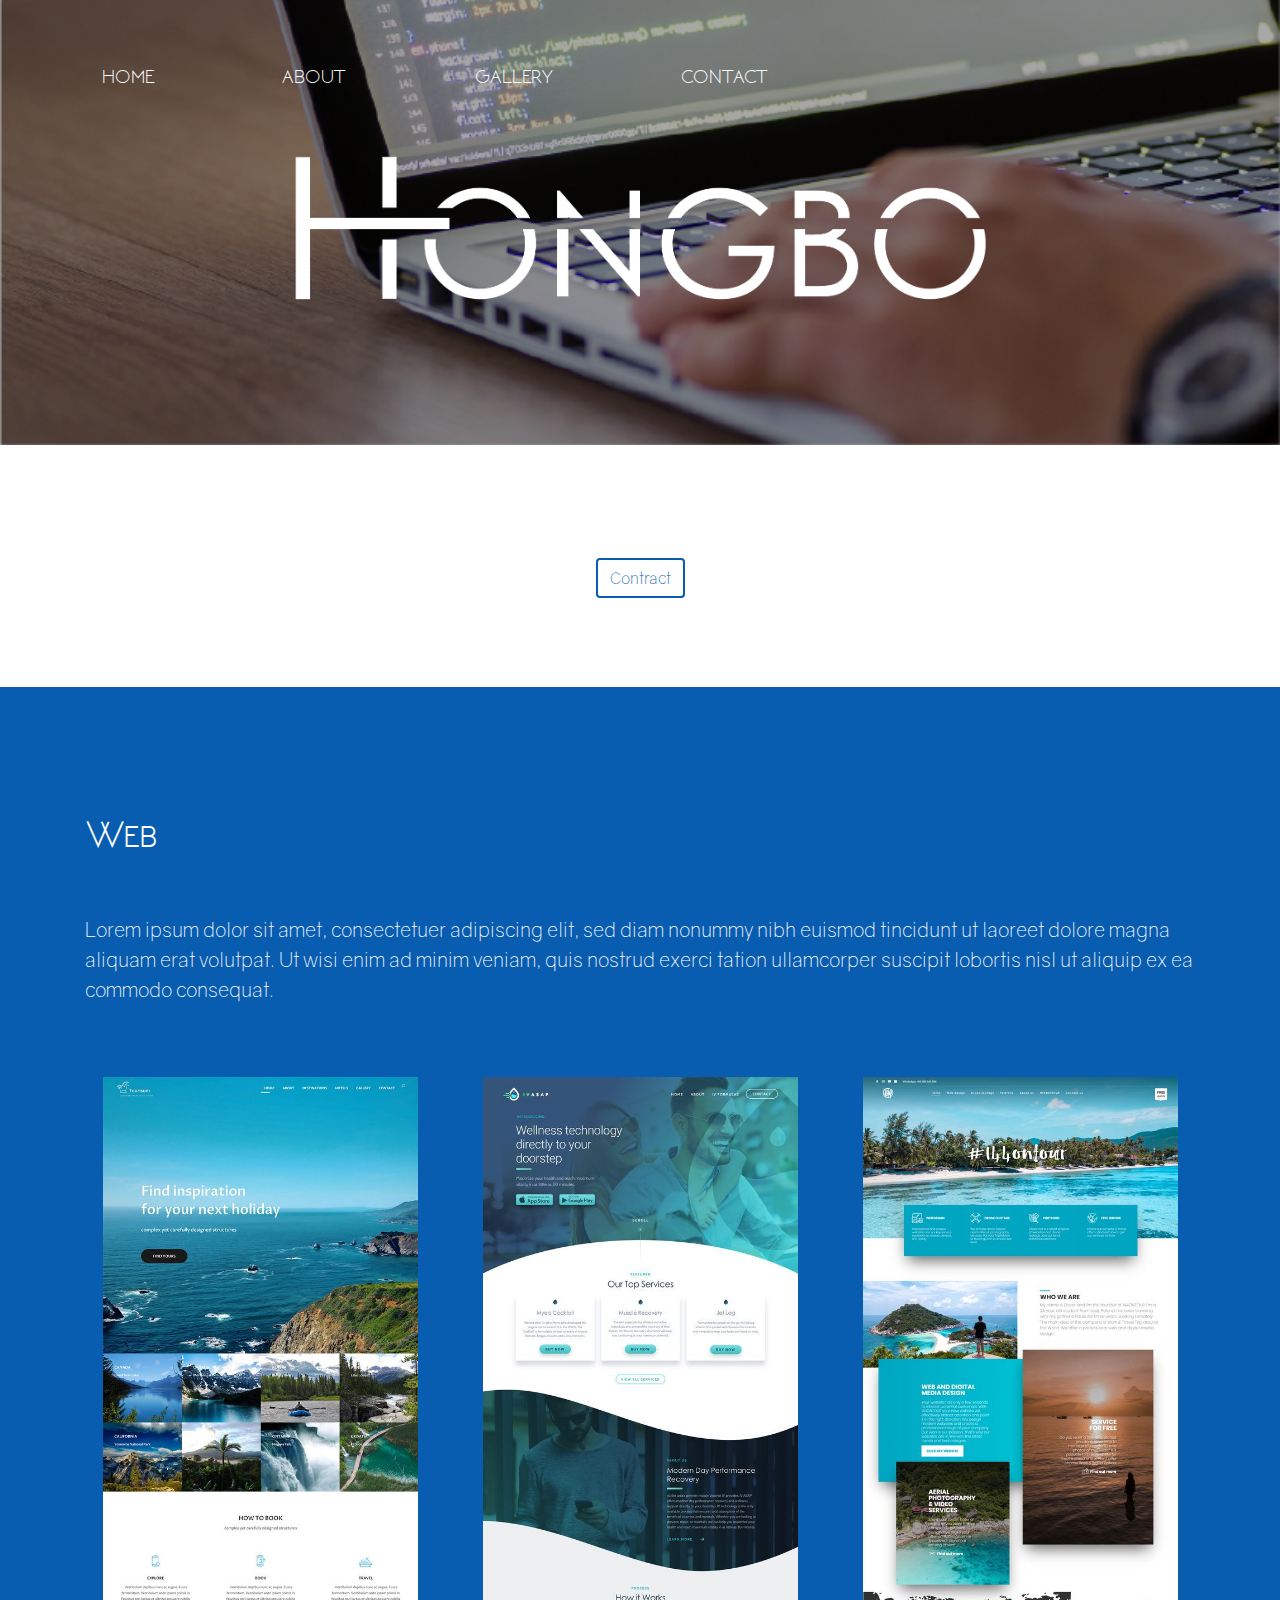
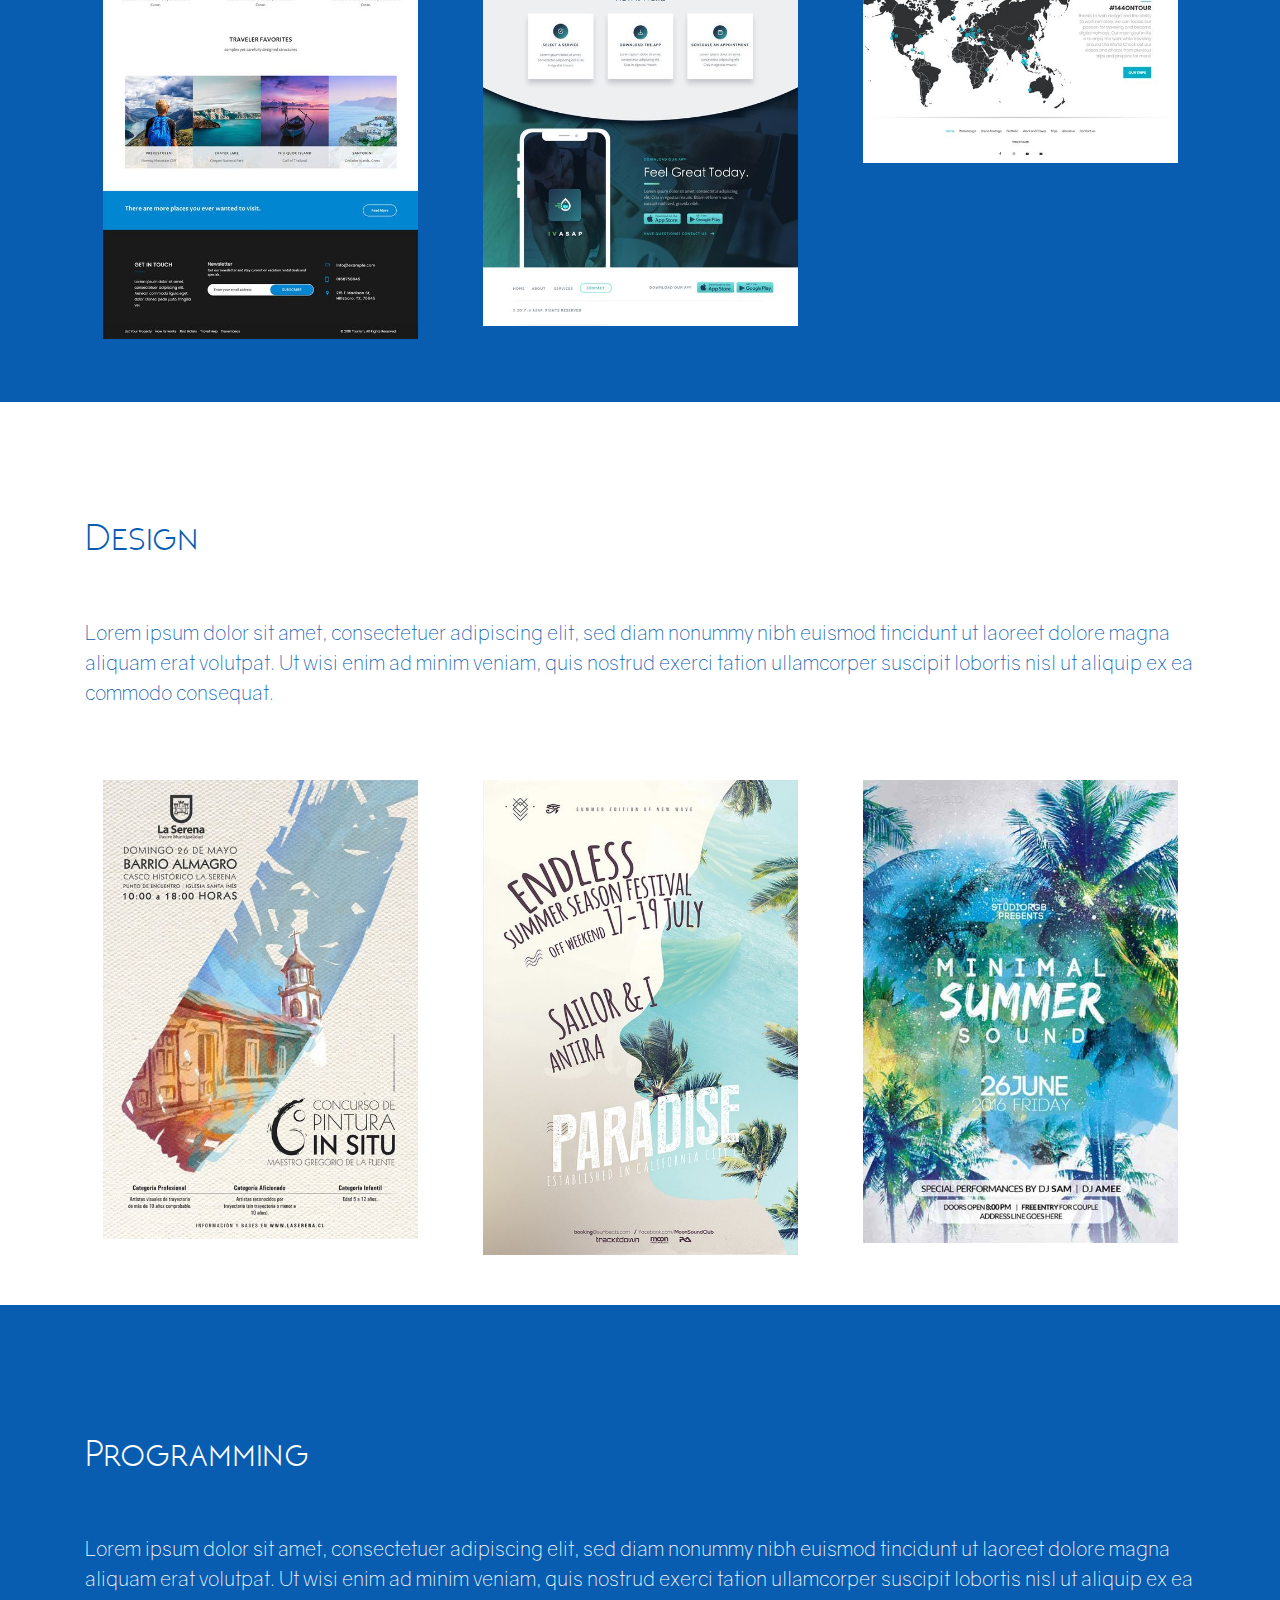
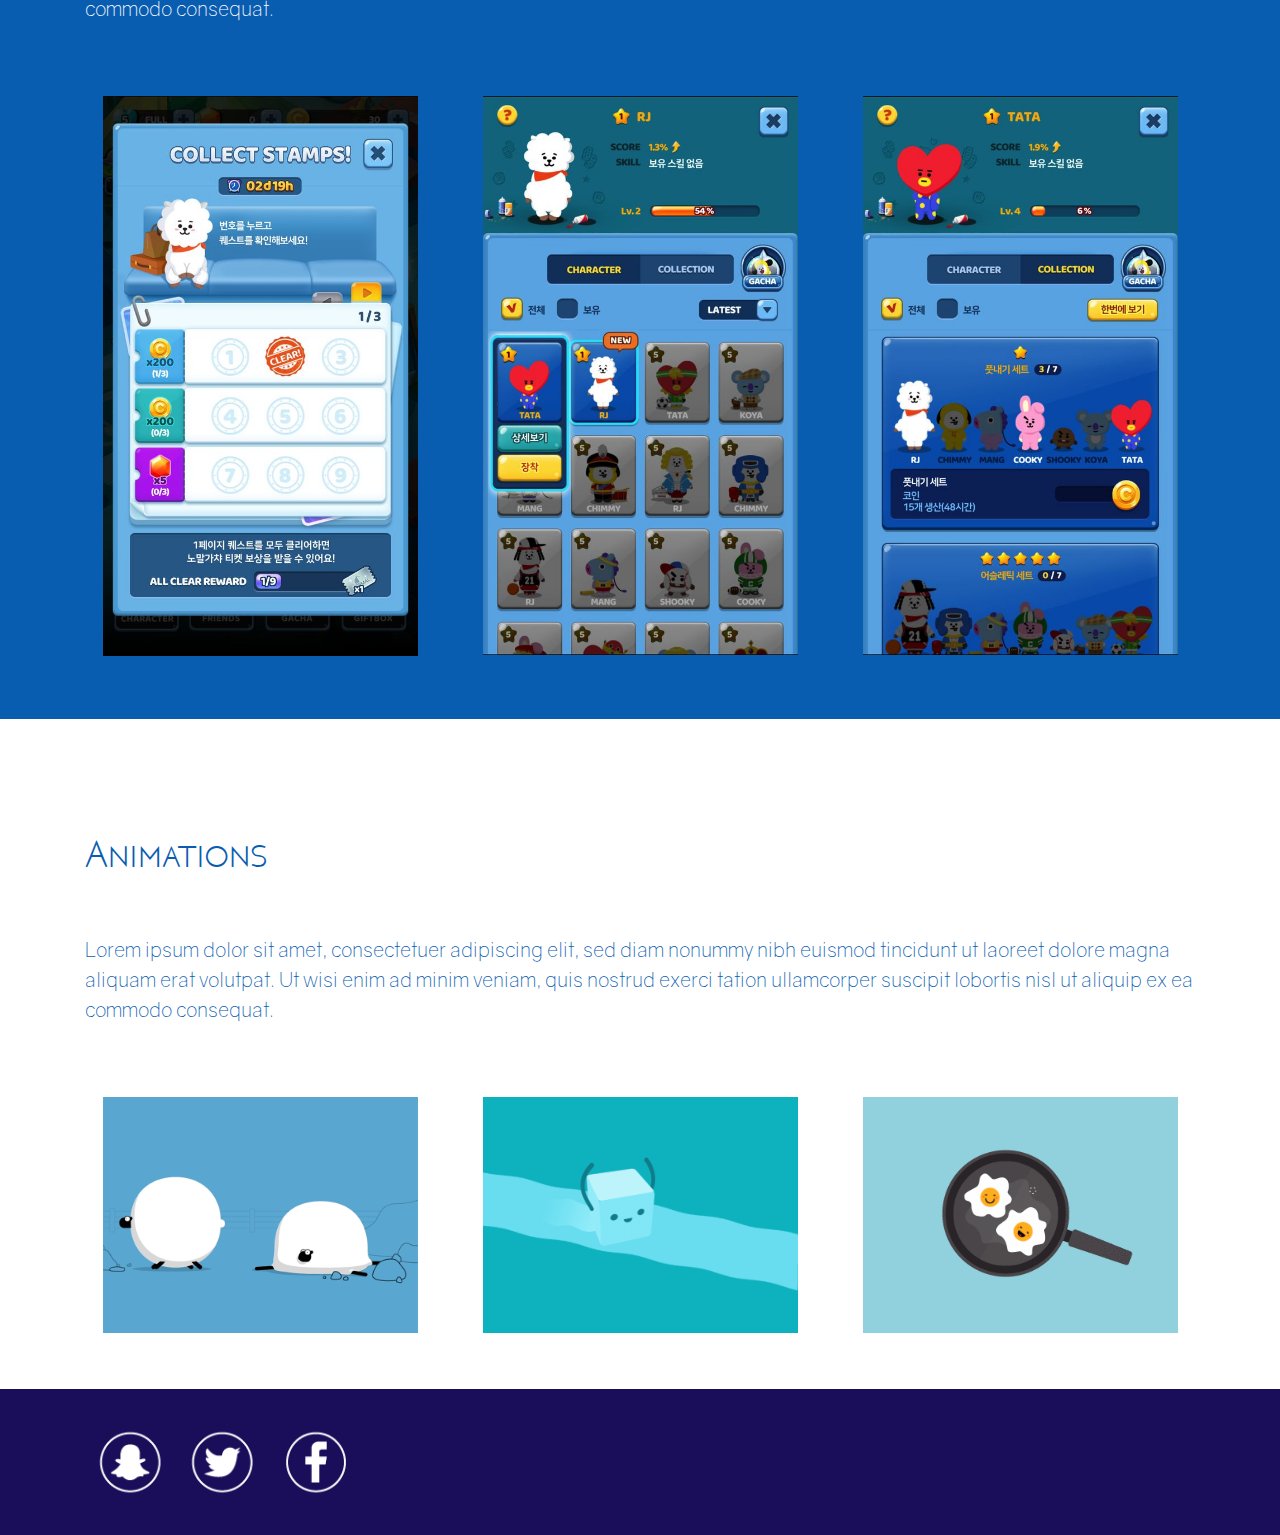
<file: img/index.html>
<!DOCTYPE html>
<html lang="en">

<head>
    <meta charset="UTF-8">
    <title>Hongbo-Home</title>
    <meta name="viewport" content="width=device-width,initial-scale=1,shrink-to-fit=no">
    <link href="https://maxcdn.bootstrapcdn.com/bootstrap/4.0.0/css/bootstrap.min.css" rel="stylesheet">
    <link rel="stylesheet" type="text/css" href="style.css" />

</head>


<body>
    <header>
        <div class="menu">
            <ul>
                <a href="index.html">
                    <li class="zoom">HOME</li>
                </a>
                <a href="about.html">
                    <li class="zoom">ABOUT</li>
                </a>
                <a href="gallery.html">
                    <li class="zoom">GALLERY</li>
                </a>
                <a href="contact.html">
                    <li class="zoom">CONTACT</li>
                </a>
            </ul>
            <img class="img-fluid headerIMG " src="img/header.png">
            <center><img id="logo" class="fadeIn2 " src="img/logo.png"></center>
        </div>

        <div class="menuresponsive ">

            <nav id="mynav" class="navbar navbar-expand-lg navbar-dark fixed-top background-header ">
                <div class="container pt-2 pb-2 ">
                    <button id="boton-menu" class="navbar-toggler" onclick="efectobluir()" style="margin-top: 0;    margin-right: 7%;" type="button" data-toggle="collapse" data-target="#navbarSupportedContent" aria-controls="navbarSupportedContent" aria-expanded="false"
                        aria-label="Toggle navigation">
                            <span class="navbar-toggler-icon"></span>
                    </button>

                    <div class="display navbar-collapse opacit fondonav" id="nav-contact">
                        <ul id="nav" class="navbar-nav ml-auto">
                            <li id="navitem" class="nav-item mr-2">
                                <a href="index.html" class="lightblue">HOME</a>
                            </li>
                            <li class="nav-item mr-2 ">
                                <a href="about.html" class="lightblue">ABOUT</a>
                            </li>

                            <li class="nav-item mr-2">
                                <a href="gallery.html" class="lightblue">GALLERY</a>
                            </li>
                            <li class="nav-item mr-2">
                                <a href="contact.html" class="lightblue">CONTACT</a>
                            </li>
                        </ul>
                    </div>
                </div>
            </nav>

            <img class="img-fluid headerIMG " id="contenido-pagina" src="img/header.png">
            <center><img id="logo" class="fadeIn2 logo" src="img/logo.png"></center>
        </div>

    </header>
    <div id="contenido-pagina2">
        <div class="container stretchRight">
            <center><input type="submit" class="btn send2" value="Contract" onclick="location='attractions.html'" /></center>
        </div>

        <div class="blueSeccions stretchLeft">
            <div class=" container ">
                <h1>Web</h1>
                <p>Lorem ipsum dolor sit amet, consectetuer adipiscing elit, sed diam nonummy nibh euismod tincidunt ut laoreet dolore magna aliquam erat volutpat. Ut wisi enim ad minim veniam, quis nostrud exerci tation ullamcorper suscipit lobortis nisl
                    ut aliquip ex ea commodo consequat. </p>
                <div class="row images">
                    <div class="col-md-4 col-xs-6"><img class="sizeimages zoom" src="img/4.jpg"></div>
                    <div class="col-md-4 col-xs-6"><img class="sizeimages zoom" src="img/5.jpg"></div>
                    <div class="col-md-4 col-xs-6"><img class="sizeimages zoom" src="img/6.jpg"></div>
                </div>
            </div>
        </div>

        <div class="container stretchRight">
            <h1>Design</h1>
            <p>Lorem ipsum dolor sit amet, consectetuer adipiscing elit, sed diam nonummy nibh euismod tincidunt ut laoreet dolore magna aliquam erat volutpat. Ut wisi enim ad minim veniam, quis nostrud exerci tation ullamcorper suscipit lobortis nisl ut
                aliquip ex ea commodo consequat. </p>
            <div class="row images">
                <div class="col-md-4 col-xs-6"><img class="sizeimages zoom" src="img/1.jpg"></div>
                <div class="col-md-4 col-xs-6"><img class="sizeimages zoom" src="img/2.jpg"></div>
                <div class="col-md-4 col-xs-6"><img class="sizeimages zoom" src="img/3.jpg"></div>
            </div>
        </div>

        <div class="blueSeccions stretchLeft">
            <div class="container">
                <h1>Programming</h1>
                <p>Lorem ipsum dolor sit amet, consectetuer adipiscing elit, sed diam nonummy nibh euismod tincidunt ut laoreet dolore magna aliquam erat volutpat. Ut wisi enim ad minim veniam, quis nostrud exerci tation ullamcorper suscipit lobortis nisl
                    ut aliquip ex ea commodo consequat. </p>
                <div class="row images">
                    <div class="col-md-4 col-xs-6"><img class="sizeimages zoom" src="img/10.jpg"></div>
                    <div class="col-md-4 col-xs-6"><img class="sizeimages zoom" src="img/11.jpg"></div>
                    <div class="col-md-4 col-xs-6"><img class="sizeimages zoom" src="img/12.jpg"></div>
                </div>
            </div>
        </div>

        <div class="container images stretchRight">
            <h1>Animations</h1>
            <p>Lorem ipsum dolor sit amet, consectetuer adipiscing elit, sed diam nonummy nibh euismod tincidunt ut laoreet dolore magna aliquam erat volutpat. Ut wisi enim ad minim veniam, quis nostrud exerci tation ullamcorper suscipit lobortis nisl ut
                aliquip ex ea commodo consequat. </p>
            <div class="row images">
                <div class="col-md-4 col-xs-6"><img class="sizeimages zoom" src="img/7.gif"></div>
                <div class="col-md-4 col-xs-6"><img class="sizeimages zoom" src="img/8.gif"></div>
                <div class="col-md-4 col-xs-6"><img class="sizeimages zoom" src="img/9.gif"></div>
            </div>
        </div>

        <footer class="stretchLeft">
            <div class="container">
                <a href="https://www.snapchat.com/l/es/"><img class="sizeIcons" src="img/snap.png"></a>
                <a href="https://twitter.com/login?lang=es"><img class="sizeIcons" src="img/twitter.png"></a>
                <a href="https://www.facebook.com/"><img class="sizeIcons" src="img/facebook.png"></a>
            </div>
        </footer>
    </div>
    <script src="js/jquery-3.3.1.min.js"></script>
    <script src="js/prueba.js"></script>
</body>

</html>
</file>
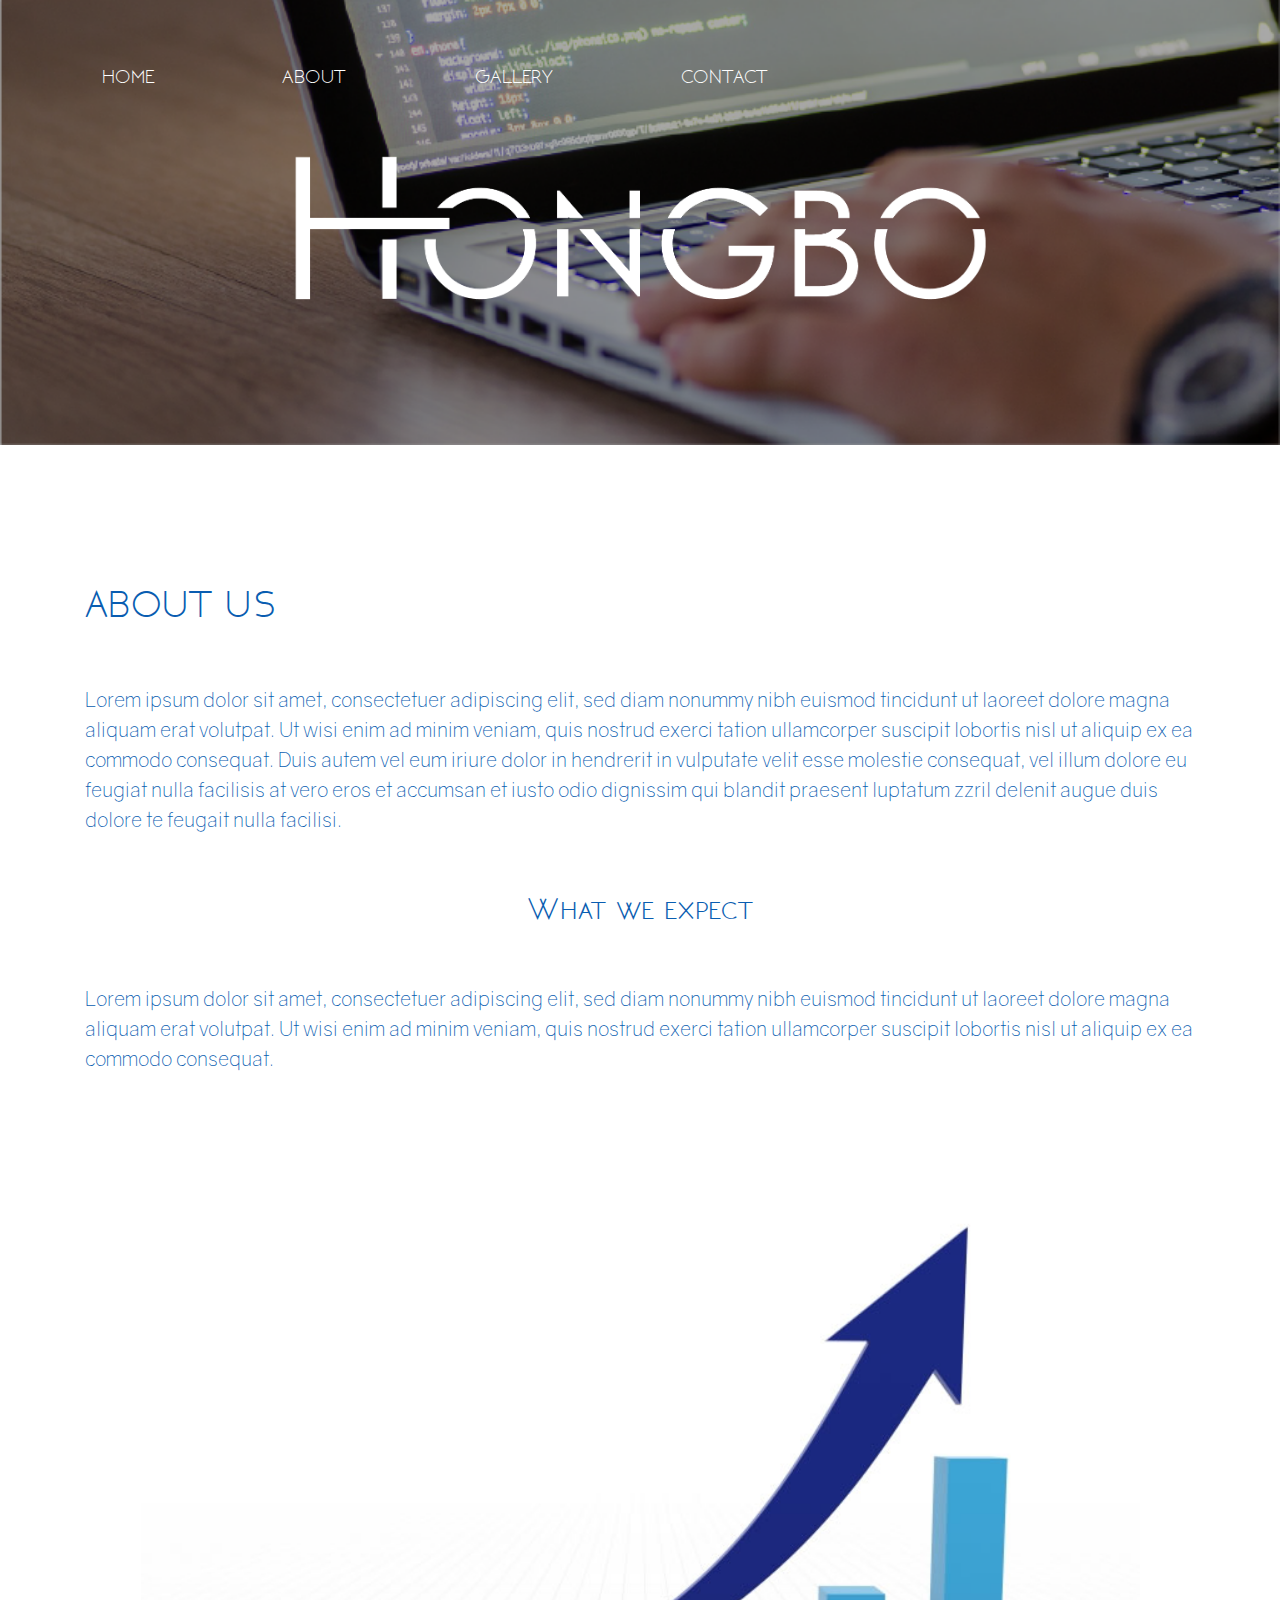
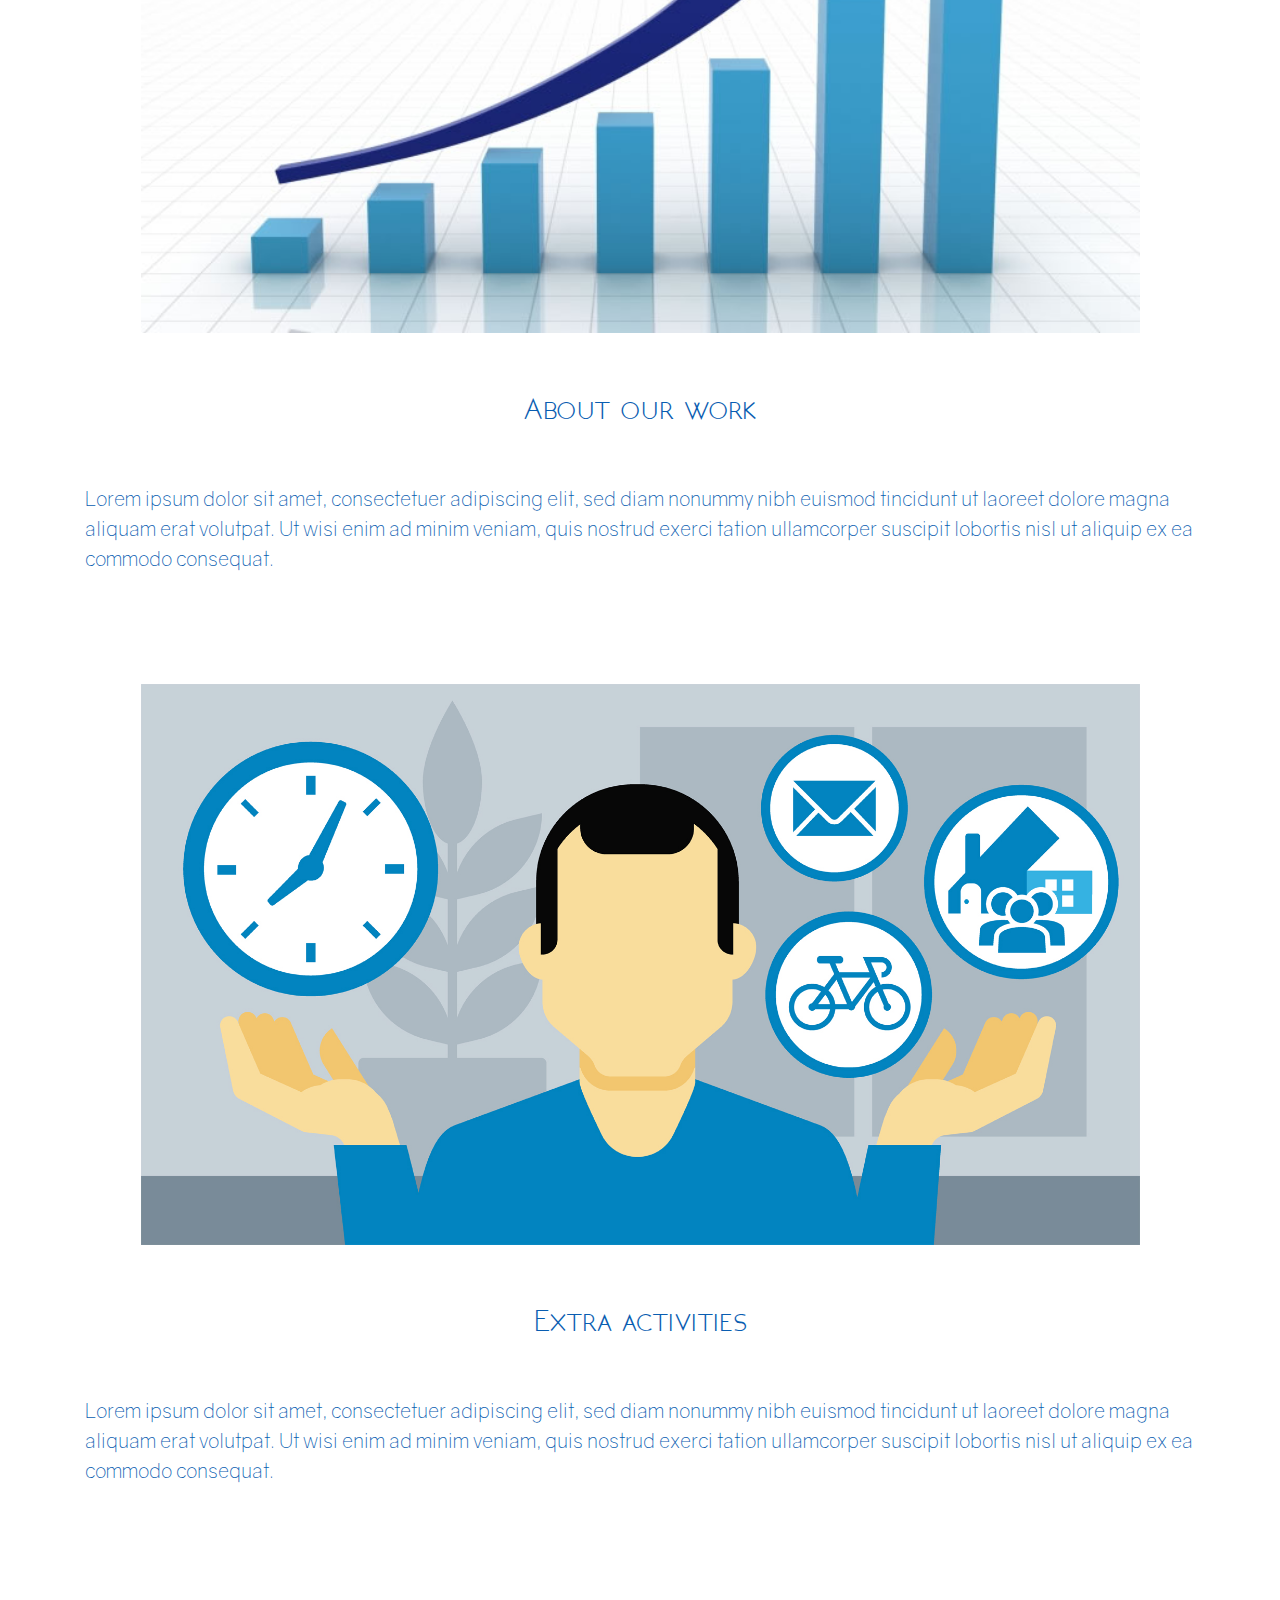
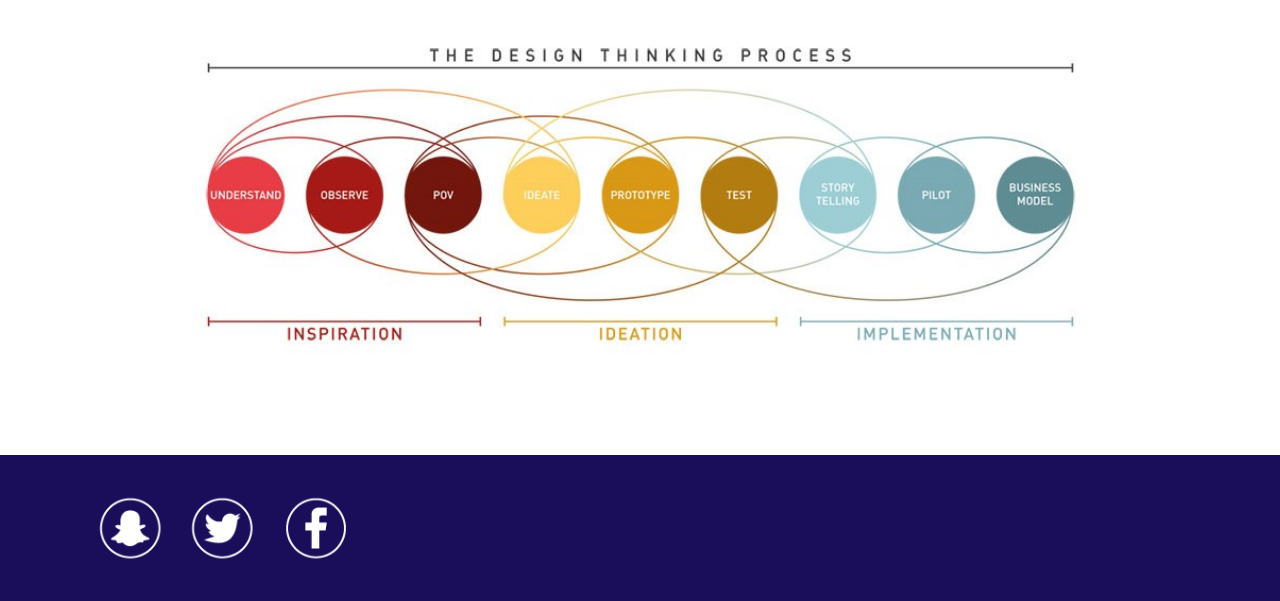
<file: about.html>
<!DOCTYPE html>
<html lang="en">

<head>
    <meta charset="UTF-8">
    <title>Hongbo-About</title>
    <meta name="viewport" content="width=device-width,initial-scale=1,shrink-to-fit=no">
    <link href="https://maxcdn.bootstrapcdn.com/bootstrap/4.0.0/css/bootstrap.min.css" rel="stylesheet">
    <link rel="stylesheet" href="style.css" />

</head>

<body>

    <header>
        <div class="menu">
            <ul>
                <a href="index.html">
                    <li class="zoom">HOME</li>
                </a>
                <a href="about.html">
                    <li class="zoom">ABOUT</li>
                </a>
                <a href="gallery.html">
                    <li class="zoom">GALLERY</li>
                </a>
                <a href="contact.html">
                    <li class="zoom">CONTACT</li>
                </a>
            </ul>
            <img class="img-fluid headerIMG " src="img/header.png">
            <center><img id="logo" class="fadeIn2 " src="img/logo.png"></center>
        </div>

        <div class="menuresponsive">

            <nav id="mynav" class="navbar navbar-expand-lg navbar-dark fixed-top background-header ">
                <div class="container pt-2 pb-2 ">
                    <button id="boton-menu" class="navbar-toggler" onclick="efectobluir()" style="margin-top: 0;    margin-right: 7%;" type="button" data-toggle="collapse" data-target="#navbarSupportedContent" aria-controls="navbarSupportedContent" aria-expanded="false">
                                    <span class="navbar-toggler-icon"></span>
                            </button>

                    <div class="display navbar-collapse  fondonav" id="nav-contact">
                        <ul id="nav" class="navbar-nav ml-auto">
                            <li id="navitem" class="nav-item mr-2">
                                <a href="index.html" class="lightblue">HOME</a>
                            </li>
                            <li class="nav-item mr-2 ">
                                <a href="about.html" class="lightblue">ABOUT</a>
                            </li>

                            <li class="nav-item mr-2">
                                <a href="gallery.html" class="lightblue">GALLERY</a>
                            </li>
                            <li class="nav-item mr-2">
                                <a href="contact.html" class="lightblue">CONTACT</a>
                            </li>
                        </ul>
                    </div>
                </div>
            </nav>
            <img class="img-fluid headerIMG " id="contenido-pagina" src="img/header.png">
            <center><img id="logo" class="logo fadeIn2" src="img/logo.png"></center>
        </div>

    </header>

    <div id="contenido-pagina2">
        <div class="container">
            <h1>ABOUT US</h1>
            <p>Lorem ipsum dolor sit amet, consectetuer adipiscing elit, sed diam nonummy nibh euismod tincidunt ut laoreet dolore magna aliquam erat volutpat. Ut wisi enim ad minim veniam, quis nostrud exerci tation ullamcorper suscipit lobortis nisl ut
                aliquip ex ea commodo consequat. Duis autem vel eum iriure dolor in hendrerit in vulputate velit esse molestie consequat, vel illum dolore eu feugiat nulla facilisis at vero eros et accumsan et iusto odio dignissim qui blandit praesent
                luptatum zzril delenit augue duis dolore te feugait nulla facilisi. </p>

            <div>
                <center>
                    <h2>What we expect</h2>
                </center>
                <p>Lorem ipsum dolor sit amet, consectetuer adipiscing elit, sed diam nonummy nibh euismod tincidunt ut laoreet dolore magna aliquam erat volutpat. Ut wisi enim ad minim veniam, quis nostrud exerci tation ullamcorper suscipit lobortis nisl
                    ut aliquip ex ea commodo consequat. </p>
            </div>
            <div><img class="zoom2 headerIMG" src="img/ac.jpg"></div>

            <div>
                <center>
                    <h2>About our work</h2>
                </center>
                <p>Lorem ipsum dolor sit amet, consectetuer adipiscing elit, sed diam nonummy nibh euismod tincidunt ut laoreet dolore magna aliquam erat volutpat. Ut wisi enim ad minim veniam, quis nostrud exerci tation ullamcorper suscipit lobortis nisl
                    ut aliquip ex ea commodo consequat.</p>
            </div>
            <div><img class="zoom2 headerIMG" src="img/ex.jpg"></div>

            <div>
                <center>
                    <h2>Extra activities</h2>
                </center>
                <p>Lorem ipsum dolor sit amet, consectetuer adipiscing elit, sed diam nonummy nibh euismod tincidunt ut laoreet dolore magna aliquam erat volutpat. Ut wisi enim ad minim veniam, quis nostrud exerci tation ullamcorper suscipit lobortis nisl
                    ut aliquip ex ea commodo consequat.</p>
            </div>
            <div><img class="zoom2 headerIMG" src="img/ace.jpg"></div>
        </div>




        <footer>
            <div class="container">
                <a href="https://www.snapchat.com/l/es/"><img class="sizeIcons" src="img/snap.png"></a>
                <a href="https://twitter.com/login?lang=es"><img class="sizeIcons" src="img/twitter.png"></a>
                <a href="https://www.facebook.com/"><img class="sizeIcons" src="img/facebook.png"></a>
            </div>
        </footer>
    </div>
    <script src="js/jquery-3.3.1.min.js"></script>
    <script src="js/prueba.js"></script>
</body>

</html>
</file>
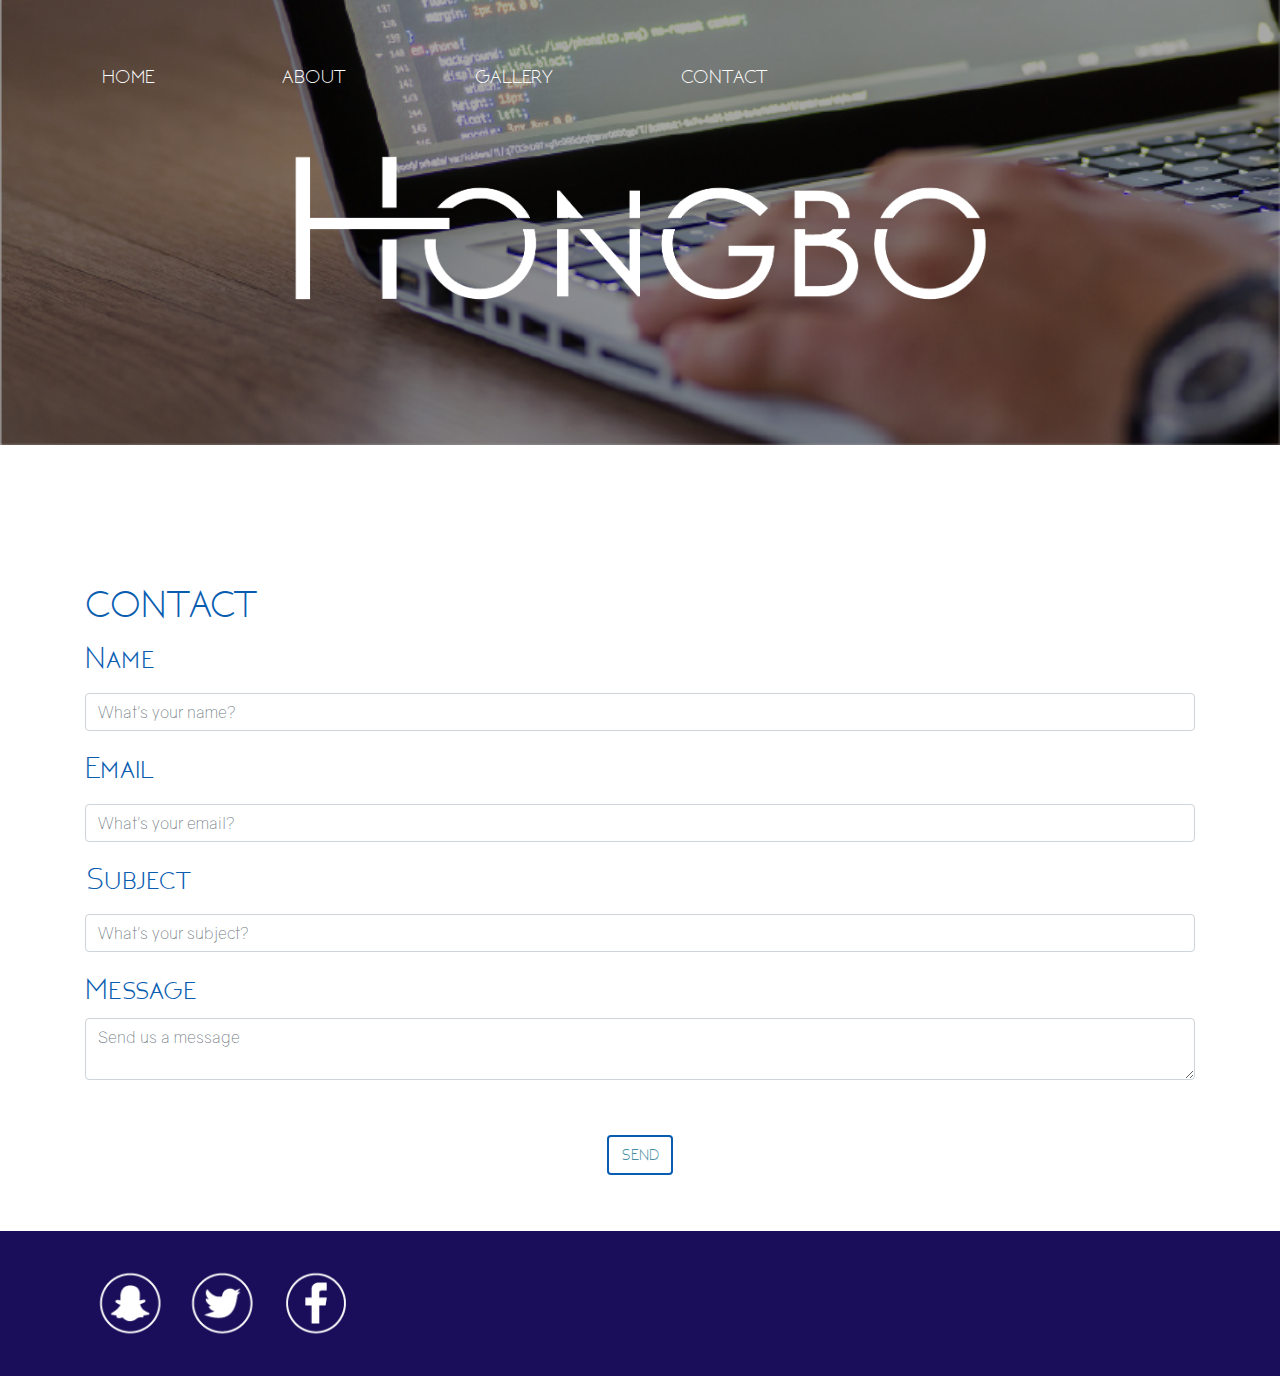
<file: contact.html>
<!DOCTYPE html>
<html lang="en">

<head>
    <meta charset="UTF-8">
    <title>Hongbo-Contact</title>
    <meta name="viewport" content="width=device-width,initial-scale=1,shrink-to-fit=no">
    <link href="https://maxcdn.bootstrapcdn.com/bootstrap/4.0.0/css/bootstrap.min.css" rel="stylesheet">
    <link rel="stylesheet" href="style.css" />
</head>

<body>
    <header>
        <div class="menu">
            <ul>
                <a href="index.html">
                    <li class="zoom">HOME</li>
                </a>
                <a href="about.html">
                    <li class="zoom">ABOUT</li>
                </a>
                <a href="gallery.html">
                    <li class="zoom">GALLERY</li>
                </a>
                <a href="contact.html">
                    <li class="zoom">CONTACT</li>
                </a>
            </ul>
            <img class="img-fluid headerIMG " src="img/header.png">
            <center><img id="logo" class="fadeIn2 " src="img/logo.png"></center>
        </div>

        <div class="menuresponsive">

            <nav id="mynav" class="navbar navbar-expand-lg navbar-dark fixed-top background-header ">
                <div class="container pt-2 pb-2 ">
                    <button id="boton-menu" class="navbar-toggler" onclick="efectobluir()" style="margin-top: 0;    margin-right: 7%;" type="button" data-toggle="collapse" data-target="#navbarSupportedContent" aria-controls="navbarSupportedContent" aria-expanded="false">
                            <span class="navbar-toggler-icon"></span>
                    </button>

                    <div class="display navbar-collapse  fondonav" id="nav-contact">
                        <ul id="nav" class="navbar-nav ml-auto">
                            <li id="navitem" class="nav-item mr-2">
                                <a href="index.html" class="lightblue">HOME</a>
                            </li>
                            <li class="nav-item mr-2 ">
                                <a href="about.html" class="lightblue">ABOUT</a>
                            </li>

                            <li class="nav-item mr-2">
                                <a href="gallery.html" class="lightblue">GALLERY</a>
                            </li>
                            <li class="nav-item mr-2">
                                <a href="contact.html" class="lightblue">CONTACT</a>
                            </li>
                        </ul>
                    </div>
                </div>
            </nav>
            <img class="img-fluid headerIMG " id="contenido-pagina" src="img/header.png">
            <center><img id="logo" class="logo fadeIn2" src="img/logo.png"></center>
        </div>

    </header>
    <div id="contenido-pagina2">
        <div class="container">
            <h1>CONTACT</h1>
            <form>
                <h2>Name</h2>
                <input class="form-control" type="text" placeholder="What's your name?">
                <h2>Email</h2>
                <input class="form-control" type="email" placeholder="What's your email?">
                <h2>Subject</h2>
                <input class="form-control" type="text" placeholder="What's your subject?">
                <h2>Message</h2>
                <textarea class="form-control" type="text" placeholder="Send us a message"></textarea>
                <center><button type="submit" class="btn send ">SEND</button></center>
            </form>
        </div>

        <footer>
            <div class="container">
                <a href="https://www.snapchat.com/l/es/"><img class="sizeIcons" src="img/snap.png"></a>
                <a href="https://twitter.com/login?lang=es"><img class="sizeIcons" src="img/twitter.png"></a>
                <a href="https://www.facebook.com/"><img class="sizeIcons" src="img/facebook.png"></a>
            </div>
        </footer>
    </div>
    <script src="js/jquery-3.3.1.min.js"></script>
    <script src="js/prueba.js"></script>

</body>

</html>
</file>
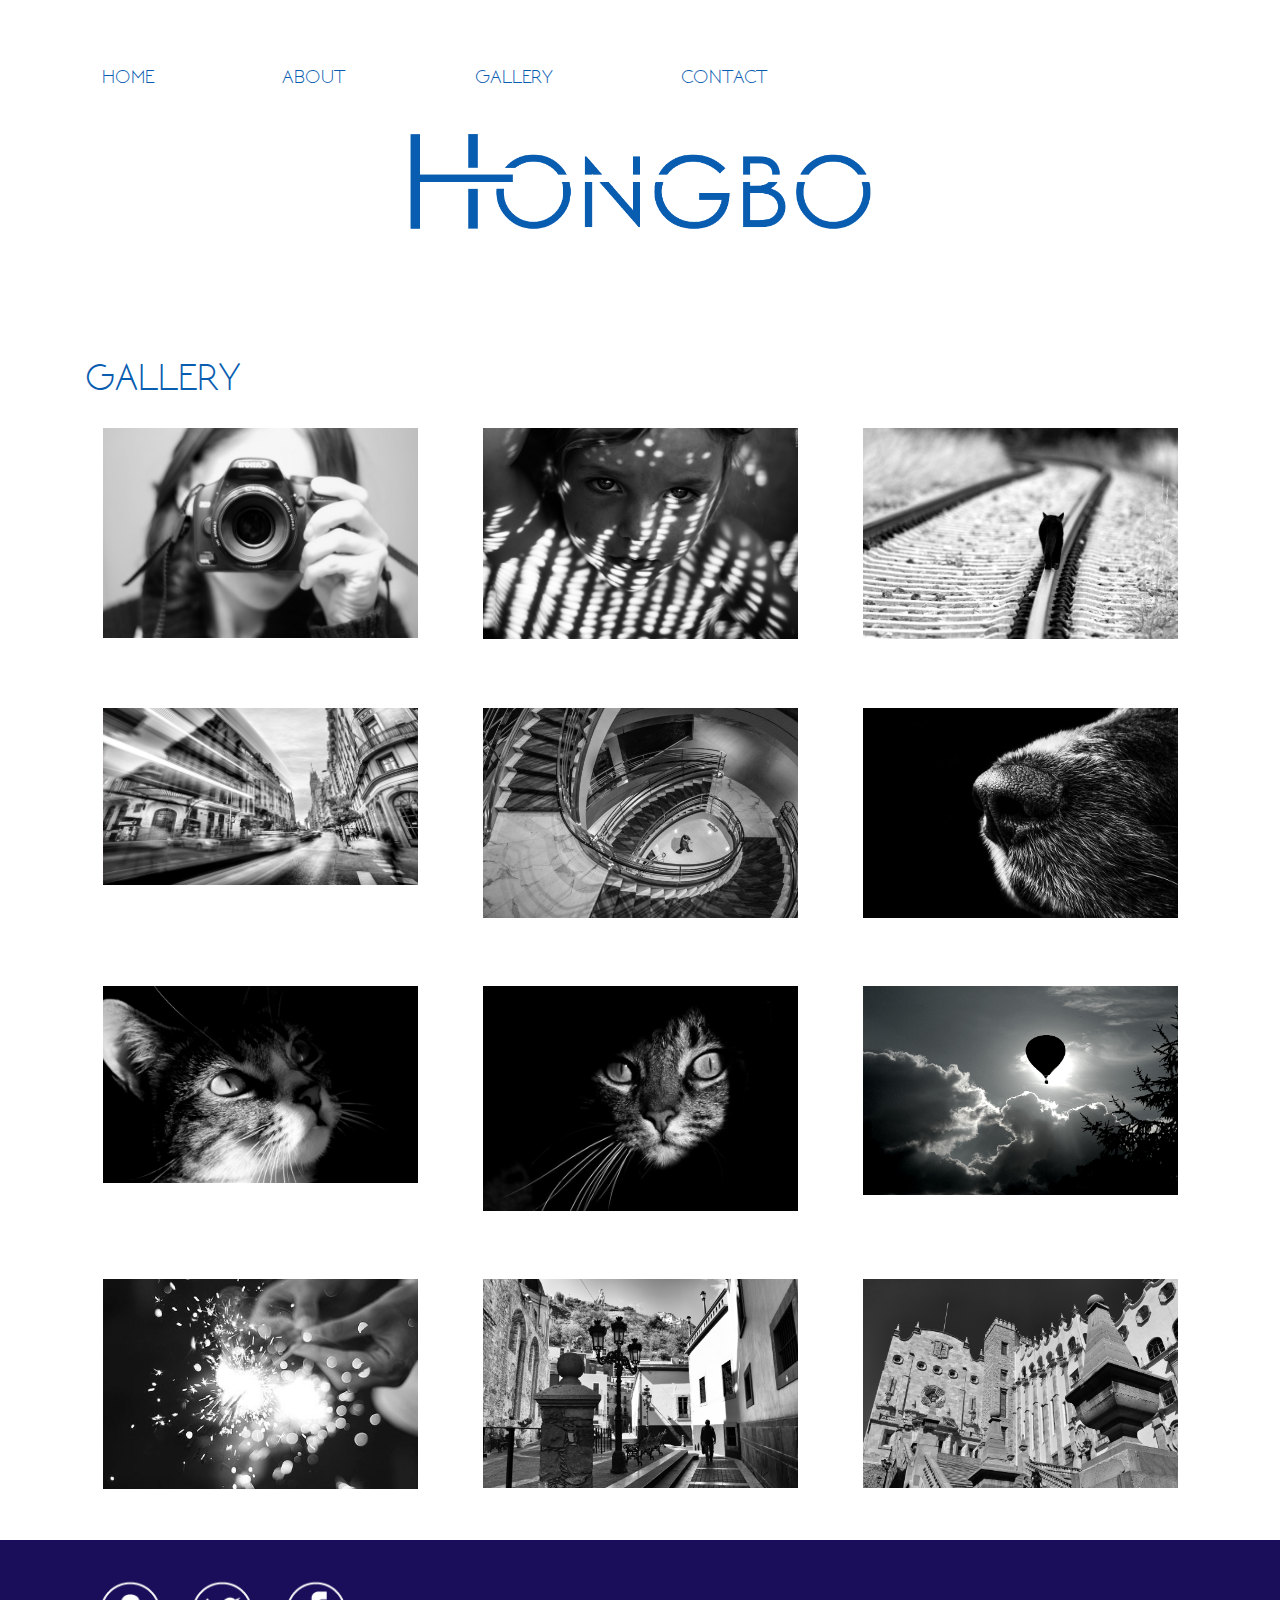
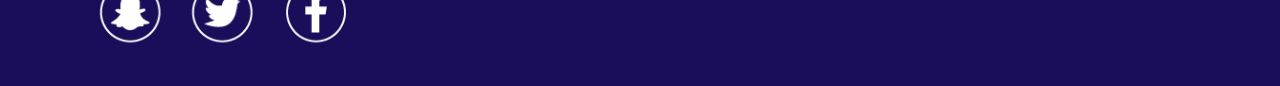
<file: gallery.html>
<!DOCTYPE html>
<html lang="en">

<head>
    <meta charset="UTF-8">
    <title>Hongbo-Gallery</title>
    <meta name="viewport" content="width=device-width,initial-scale=1,shrink-to-fit=no">
    <link href="https://maxcdn.bootstrapcdn.com/bootstrap/4.0.0/css/bootstrap.min.css" rel="stylesheet">
    <link rel="stylesheet" href="style.css" />

</head>

<body>
    <header>
        <div class="menu">
            <ul>
                <a href="index.html">
                    <li class="zoom lightblue">HOME</li>
                </a>
                <a href="about.html">
                    <li class="zoom lightblue">ABOUT</li>
                </a>
                <a href="gallery.html">
                    <li class="zoom lightblue">GALLERY</li>
                </a>
                <a href="contact.html">
                    <li class="zoom lightblue">CONTACT</li>
                </a>
            </ul>
            <center><img id="logoAzul" class="fadeIn2" src="img/logoAzul.png"></center>
        </div>

        <div class="menuresponsive ">

            <nav id="mynav" class="navbar navbar-expand-lg navbar-light fixed-top background-header ">
                <div class="container pt-2 pb-2 ">
                    <button id="boton-menu" class="navbar-toggler " onclick="efectobluir2()" style="margin-top: 0;    margin-right: 7%;" type="button" data-toggle="collapse" data-target="#navbarSupportedContent" aria-controls="navbarSupportedContent" aria-expanded="false"
                        aria-label="Toggle navigation ">
                                    <span class="navbar-toggler-icon "></span>
                            </button>

                    <div class="display navbar-collapse opacit fondonav" id="nav-contact">
                        <ul id="nav" class="navbar-nav ml-auto">
                            <li id="navitem" class="nav-item mr-2">
                                <a href="index.html" class="lightblue">HOME</a>
                            </li>
                            <li class="nav-item mr-2 ">
                                <a href="about.html" class="lightblue">ABOUT</a>
                            </li>

                            <li class="nav-item mr-2">
                                <a href="gallery.html" class="lightblue">GALLERY</a>
                            </li>
                            <li class="nav-item mr-2">
                                <a href="contact.html" class="lightblue">CONTACT</a>
                            </li>
                        </ul>
                    </div>
                </div>
            </nav>

            <center><img id="logoAzul" class="fadeIn2" src="img/logoAzul.png"></center>
        </div>

    </header>

    <div id="contenido-pagina">
        <div class="container">

            <h1>GALLERY</h1>
        </div>
        <div class="container">
            <div class="row images">
                <div class="col-md-4 col-xs-6"><img class="sizeimages zoom" src="img/01.jpg"></div>
                <div class="col-md-4 col-xs-6"><img class="sizeimages zoom" src="img/013.png"></div>
                <div class="col-md-4 col-xs-6"><img class="sizeimages zoom" src="img/03.jpg"></div>
            </div>
        </div>
        <div class="container">
            <div class="row images">
                <div class="col-md-4 col-xs-6"><img class="sizeimages zoom" src="img/04.jpg"></div>
                <div class="col-md-4 col-xs-6"><img class="sizeimages zoom" src="img/05.jpg"></div>
                <div class="col-md-4 col-xs-6"><img class="sizeimages zoom" src="img/06.jpg"></div>
            </div>
        </div>
        <div class="container">
            <div class="row images">
                <div class="col-md-4 col-xs-6"><img class="sizeimages zoom" src="img/07.jpg"></div>
                <div class="col-md-4 col-xs-6"><img class="sizeimages zoom" src="img/08.jpg"></div>
                <div class="col-md-4 col-xs-6"><img class="sizeimages zoom" src="img/09.jpg"></div>
            </div>
        </div>
        <div class="container">
            <div class="row images">
                <div class="col-md-4 col-xs-5"><img class="sizeimages zoom" src="img/010.jpg"></div>
                <div class="col-md-4 col-xs-5"><img class="sizeimages zoom" src="img/011.jpg"></div>
                <div class="col-md-4 col-xs-5"><img class="sizeimages zoom" src="img/012.jpg"></div>
            </div>
        </div>

        <footer>
            <div class="container">
                <a href="https://www.snapchat.com/l/es/"><img class="sizeIcons" src="img/snap.png"></a>
                <a href="https://twitter.com/login?lang=es"><img class="sizeIcons" src="img/twitter.png"></a>
                <a href="https://www.facebook.com/"><img class="sizeIcons" src="img/facebook.png"></a>
            </div>
        </footer>
    </div>
    <script src="js/jquery-3.3.1.min.js"></script>
    <script src="js/prueba.js"></script>
</body>

</html>
</file>
<file: img/style.css>
@font-face{font-family:gravity-light;src:url(fonts/gravity-light.otf)}@font-face{font-family:neoteric-regular;src:url(fonts/neoteric-regular.ttf)}body{color:#095DB1}.blue{color:#095DB1}.headerIMG{width:100%}@media only screen and (max-width: 480px){.headerIMG{width:100%}}#logo{margin-top:-35%;width:60%}@media only screen and (max-width: 480px){#logo{width:50%;margin-top:-35%}}.display{display:none}.backgro{background:#095DB1;opacity:0.5;border-radius:3%;padding:2px}#logoAzul{margin-top:10%;width:40%}@media only screen and (max-width: 480px){#logoAzul{width:80%;margin-top:20%}}.send{background-color:white;color:#468DA1;border:2px solid #095DB1;margin-top:5%;margin-bottom:5%}@media only screen and (max-width: 480px){.send{margin-top:10%;margin-bottom:10%}}.send:hover{color:#fff;background-color:#095DB1}.send2{background-color:white;color:#095DB1;border:2px solid #095DB1;margin-bottom:8%;margin-top:8%}@media only screen and (max-width: 480px){.send2{margin-bottom:10%;font-size:18px}}.send2:hover{color:#fff;background-color:#095DB1}.fondonav{background-color:#fff;padding-bottom:400px;border-radius:3%}@media only screen and (max-width: 480px){.menu{display:none}}.lightblue{color:#095DB1}.efectoBluir{filter:blur(12px);transition:all 0.1s ease}.menuresponsive{display:none}@media only screen and (max-width: 480px){.menuresponsive{display:unset}}ul{width:100%;position:absolute}ul li{color:#fff;font-family:neoteric-regular;font-size:20px;margin-top:20px;display:inline-block;margin-left:5%;transition:all .5s}@media only screen and (max-width: 480px){ul li{font-size:20px;margin-left:4%;color:#1A0E5B}}a{text-decoration:none;color:#fff}a:hover{text-decoration:none;color:#fff}p,button,input,textarea{font-family:gravity-light}input{margin-bottom:17px;margin-top:17px}p{margin-top:5%;font-size:20px;margin-bottom:5%}h1,h2,h3{font-family:neoteric-regular;margin-bottom:10px}@media only screen and (max-width: 480px){h2{font-size:20px}}@media only screen and (max-width: 480px){p{font-size:14px}}button{font-family:neoteric-regular}h1{margin-top:10%}@media only screen and (max-width: 480px){h1{font-size:20px}}h3{margin-top:3%;margin-bottom:2%}@media only screen and (max-width: 480px){h3{font-size:10px}}footer{height:200%;background:#1A0E5B;bottom:0}.images{margin-bottom:3%}.blueSeccions{padding:1%;background:#095DB1;width:100%;color:#fff}.margintextarea{margin-top:20px;margin-bottom:20px}.sizeimages{margin-top:5%;margin-bottom:5%;width:100%;margin-bottom:20%}@media only screen and (max-width: 480px){.sizeimages{width:100%}}.marginani{margin-top:20%;margin-bottom:20%}.sizeIcons{margin-top:3%;margin-bottom:3%;width:8%}@media only screen and (max-width: 480px){.sizeIcons{width:12%}}.zoom{padding:5%;transition:transform .2s;margin:0 auto}.zoom:hover{transform:scale(1.3)}.zoom2{padding:5%;transition:transform .2s;margin:0 auto}.zoom2:hover{transform:scale(1.1)}.stretchLeft{animation-name:stretchLeft;-webkit-animation-name:stretchLeft;animation-duration:1.5s;-webkit-animation-duration:1.5s;animation-timing-function:ease-out;-webkit-animation-timing-function:ease-out;transform-origin:100% 0%;-ms-transform-origin:100% 0%;-webkit-transform-origin:100% 0%}@keyframes stretchLeft{0%{transform:scaleX(0.3)}40%{transform:scaleX(1.02)}60%{transform:scaleX(0.98)}80%{transform:scaleX(1.01)}100%{transform:scaleX(0.98)}80%{transform:scaleX(1.01)}100%{transform:scaleX(1)}}@-webkit-keyframes stretchLeft{0%{-webkit-transform:scaleX(0.3)}40%{-webkit-transform:scaleX(1.02)}60%{-webkit-transform:scaleX(0.98)}80%{-webkit-transform:scaleX(1.01)}100%{-webkit-transform:scaleX(0.98)}80%{-webkit-transform:scaleX(1.01)}100%{-webkit-transform:scaleX(1)}}.stretchRight{animation-name:stretchRight;-webkit-animation-name:stretchRight;animation-duration:1.5s;-webkit-animation-duration:1.5s;animation-timing-function:ease-out;-webkit-animation-timing-function:ease-out;transform-origin:0% 0%;-ms-transform-origin:0% 0%;-webkit-transform-origin:0% 0%}@keyframes stretchRight{0%{transform:scaleX(0.3)}40%{transform:scaleX(1.02)}60%{transform:scaleX(0.98)}80%{transform:scaleX(1.01)}100%{transform:scaleX(0.98)}80%{transform:scaleX(1.01)}100%{transform:scaleX(1)}}@-webkit-keyframes stretchRight{0%{-webkit-transform:scaleX(0.3)}40%{-webkit-transform:scaleX(1.02)}60%{-webkit-transform:scaleX(0.98)}80%{-webkit-transform:scaleX(1.01)}100%{-webkit-transform:scaleX(0.98)}80%{-webkit-transform:scaleX(1.01)}100%{-webkit-transform:scaleX(1)}}.fadeIn2{animation-name:fadeIn2;-webkit-animation-name:fadeIn2;animation-duration:1.0s;-webkit-animation-duration:1.0s;animation-timing-function:ease-in-out;-webkit-animation-timing-function:ease-in-out;visibility:visible !important}@keyframes fadeIn2{0%{transform:scale(0);opacity:0.0}60%{transform:scale(1.1)}80%{transform:scale(0.9);opacity:1}100%{transform:scale(1);opacity:1}}@-webkit-keyframes fadeIn2{0%{-webkit-transform:scale(0);opacity:0.0}60%{-webkit-transform:scale(1.1)}80%{-webkit-transform:scale(0.9);opacity:1}100%{-webkit-transform:scale(1);opacity:1}}
</file>
<file: style.css>
@font-face{font-family:gravity-light;src:url(fonts/gravity-light.otf)}@font-face{font-family:neoteric-regular;src:url(fonts/neoteric-regular.ttf)}body{color:#095DB1}.blue{color:#095DB1}.headerIMG{width:100%}@media only screen and (max-width: 480px){.headerIMG{width:100%}}#logo{margin-top:-35%;width:60%}@media only screen and (max-width: 480px){#logo{width:50%;margin-top:-35%}}.display{display:none}.backgro{background:#095DB1;opacity:0.5;border-radius:3%;padding:2px}#logoAzul{margin-top:10%;width:40%}@media only screen and (max-width: 480px){#logoAzul{width:80%;margin-top:20%}}.send{background-color:white;color:#468DA1;border:2px solid #095DB1;margin-top:5%;margin-bottom:5%}@media only screen and (max-width: 480px){.send{margin-top:10%;margin-bottom:10%}}.send:hover{color:#fff;background-color:#095DB1}.send2{background-color:white;color:#095DB1;border:2px solid #095DB1;margin-bottom:8%;margin-top:8%}@media only screen and (max-width: 480px){.send2{margin-bottom:10%;font-size:18px}}.send2:hover{color:#fff;background-color:#095DB1}.fondonav{background-color:#fff;padding-bottom:400px;border-radius:3%}@media only screen and (max-width: 480px){.menu{display:none}}.lightblue{color:#095DB1}.efectoBluir{filter:blur(12px);transition:all 0.1s ease}.menuresponsive{display:none}@media only screen and (max-width: 480px){.menuresponsive{display:unset}}ul{width:100%;position:absolute}ul li{color:#fff;font-family:neoteric-regular;font-size:20px;margin-top:20px;display:inline-block;margin-left:5%;transition:all .5s}@media only screen and (max-width: 480px){ul li{font-size:20px;margin-left:4%;color:#1A0E5B}}a{text-decoration:none;color:#fff}a:hover{text-decoration:none;color:#fff}p,button,input,textarea{font-family:gravity-light}input{margin-bottom:17px;margin-top:17px}p{margin-top:5%;font-size:20px;margin-bottom:5%}h1,h2,h3{font-family:neoteric-regular;margin-bottom:10px}@media only screen and (max-width: 480px){h2{font-size:20px}}@media only screen and (max-width: 480px){p{font-size:14px}}button{font-family:neoteric-regular}h1{margin-top:10%}@media only screen and (max-width: 480px){h1{font-size:20px}}h3{margin-top:3%;margin-bottom:2%}@media only screen and (max-width: 480px){h3{font-size:10px}}footer{height:200%;background:#1A0E5B;bottom:0}.images{margin-bottom:3%}.blueSeccions{padding:1%;background:#095DB1;width:100%;color:#fff}.margintextarea{margin-top:20px;margin-bottom:20px}.sizeimages{margin-top:5%;margin-bottom:5%;width:100%;margin-bottom:20%}@media only screen and (max-width: 480px){.sizeimages{width:100%}}.marginani{margin-top:20%;margin-bottom:20%}.sizeIcons{margin-top:3%;margin-bottom:3%;width:8%}@media only screen and (max-width: 480px){.sizeIcons{width:12%}}.zoom{padding:5%;transition:transform .2s;margin:0 auto}.zoom:hover{transform:scale(1.3)}.zoom2{padding:5%;transition:transform .2s;margin:0 auto}.zoom2:hover{transform:scale(1.1)}.stretchLeft{animation-name:stretchLeft;-webkit-animation-name:stretchLeft;animation-duration:1.5s;-webkit-animation-duration:1.5s;animation-timing-function:ease-out;-webkit-animation-timing-function:ease-out;transform-origin:100% 0%;-ms-transform-origin:100% 0%;-webkit-transform-origin:100% 0%}@keyframes stretchLeft{0%{transform:scaleX(0.3)}40%{transform:scaleX(1.02)}60%{transform:scaleX(0.98)}80%{transform:scaleX(1.01)}100%{transform:scaleX(0.98)}80%{transform:scaleX(1.01)}100%{transform:scaleX(1)}}@-webkit-keyframes stretchLeft{0%{-webkit-transform:scaleX(0.3)}40%{-webkit-transform:scaleX(1.02)}60%{-webkit-transform:scaleX(0.98)}80%{-webkit-transform:scaleX(1.01)}100%{-webkit-transform:scaleX(0.98)}80%{-webkit-transform:scaleX(1.01)}100%{-webkit-transform:scaleX(1)}}.stretchRight{animation-name:stretchRight;-webkit-animation-name:stretchRight;animation-duration:1.5s;-webkit-animation-duration:1.5s;animation-timing-function:ease-out;-webkit-animation-timing-function:ease-out;transform-origin:0% 0%;-ms-transform-origin:0% 0%;-webkit-transform-origin:0% 0%}@keyframes stretchRight{0%{transform:scaleX(0.3)}40%{transform:scaleX(1.02)}60%{transform:scaleX(0.98)}80%{transform:scaleX(1.01)}100%{transform:scaleX(0.98)}80%{transform:scaleX(1.01)}100%{transform:scaleX(1)}}@-webkit-keyframes stretchRight{0%{-webkit-transform:scaleX(0.3)}40%{-webkit-transform:scaleX(1.02)}60%{-webkit-transform:scaleX(0.98)}80%{-webkit-transform:scaleX(1.01)}100%{-webkit-transform:scaleX(0.98)}80%{-webkit-transform:scaleX(1.01)}100%{-webkit-transform:scaleX(1)}}.fadeIn2{animation-name:fadeIn2;-webkit-animation-name:fadeIn2;animation-duration:1.0s;-webkit-animation-duration:1.0s;animation-timing-function:ease-in-out;-webkit-animation-timing-function:ease-in-out;visibility:visible !important}@keyframes fadeIn2{0%{transform:scale(0);opacity:0.0}60%{transform:scale(1.1)}80%{transform:scale(0.9);opacity:1}100%{transform:scale(1);opacity:1}}@-webkit-keyframes fadeIn2{0%{-webkit-transform:scale(0);opacity:0.0}60%{-webkit-transform:scale(1.1)}80%{-webkit-transform:scale(0.9);opacity:1}100%{-webkit-transform:scale(1);opacity:1}}
</file>
